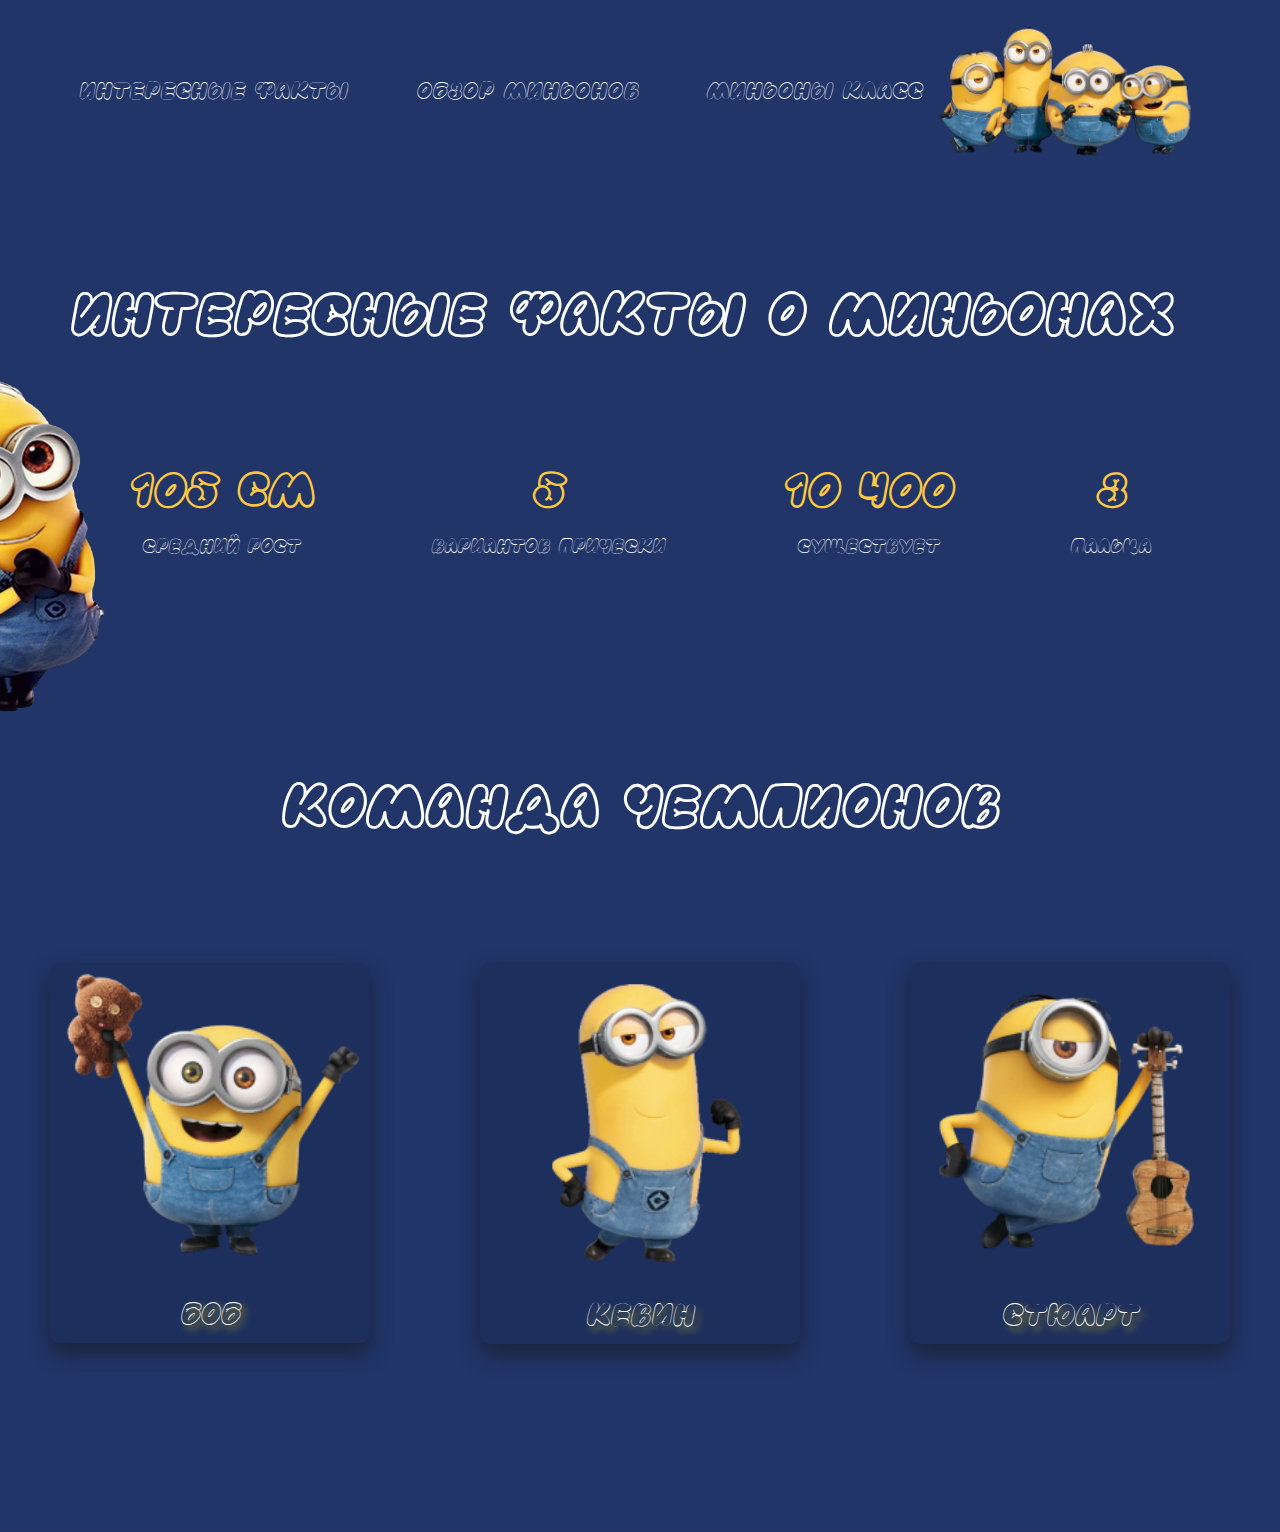
<file: index.html>
<!DOCTYPE html>
<html lang="en">
<head>
    <meta charset="UTF-8">
    <meta name="viewport" content="width=device-width, initial-scale=1.0">
    <link rel="stylesheet" href="./src/css/style.css">
    <title>Document</title>
</head>
<body>
    <section class="first-section">
        <div class="container first-section__nav-container">
            <nav class="first-section__nav nav-menu">
                <ul class="nav-menu__list">
                    <li class="nav-menu__list-item"><a href="#" class="nav-menu__link link">ИНТЕРЕСНЫЕ ФАКТЫ</a></li>
                    <li class="nav-menu__list-item"><a href="#" class="nav-menu__link link">ОБЗОР МИНЬОНОВ</a></li>
                    <li class="nav-menu__list-item"><a href="#" class="nav-menu__link link">МИНЬОНЫ КЛАСС</a></li>
                </ul>
            </nav>
            <header class="first-section__header">
                <a href="#"><img class="logo" src="./src/img/logo.png" alt=""></a>
            </header>
        </div>
        <div class="first-section__content-container content-container container">
            <h1 class="content-container__title title">ИНТЕРЕСНЫЕ ФАКТЫ О МИНЬОНАХ</h1>
            <div class="content-container__fact-box fact-box">
                <div class="fact-box__cards cards">
                    <p class="cards__title">105 см</p>
                    <p class="cards__text">СРЕДНИЙ РОСТ</p>
                </div>
                <div class="fact-box__cards cards">
                    <p class="cards__title">5</p>
                    <p class="cards__text">ВАРИАНТОВ ПРИЧЕСКИ</p>
                </div>
                <div class="fact-box__cards cards">
                    <p class="cards__title">10 400</p>
                    <p class="cards__text">СУЩЕСТВУЕТ</p>
                </div>
                <div class="fact-box__cards cards">
                    <p class="cards__title">3</p>
                    <p class="cards__text">ПАЛЬЦА</p>
                </div>
            </div>
            <div class="content-container__img-box img-box">
                <img src="./src/img/2.png" alt="" class="img-box__img">
            </div>
        </div>
    </section>
    <section class="second-section">
        <div class="second-section__content-menu content-menu container">
            <h2 class="second-section__title title">КОМАНДА ЧЕМПИОНОВ</h2>
            <div class="content-menu__cards-box cards-box">
                <div class="cards-box__box box">
                    <img src="./src/img/bob.png" alt="" class="box__img">
                    <p class="box__text">Боб</p>
                </div>
                <div class="cards-box__box box">
                    <img src="./src/img/kevin.png" alt="" class="box__img">
                    <p class="box__text">Кевин</p>
                </div>
                <div class="cards-box__box box">
                    <img src="./src/img/stuart.png" alt="" class="box__img">
                    <p class="box__text">Стюарт</p>
                </div>
            </div>
        </div>
    </section>
</body>
</html>
</file>
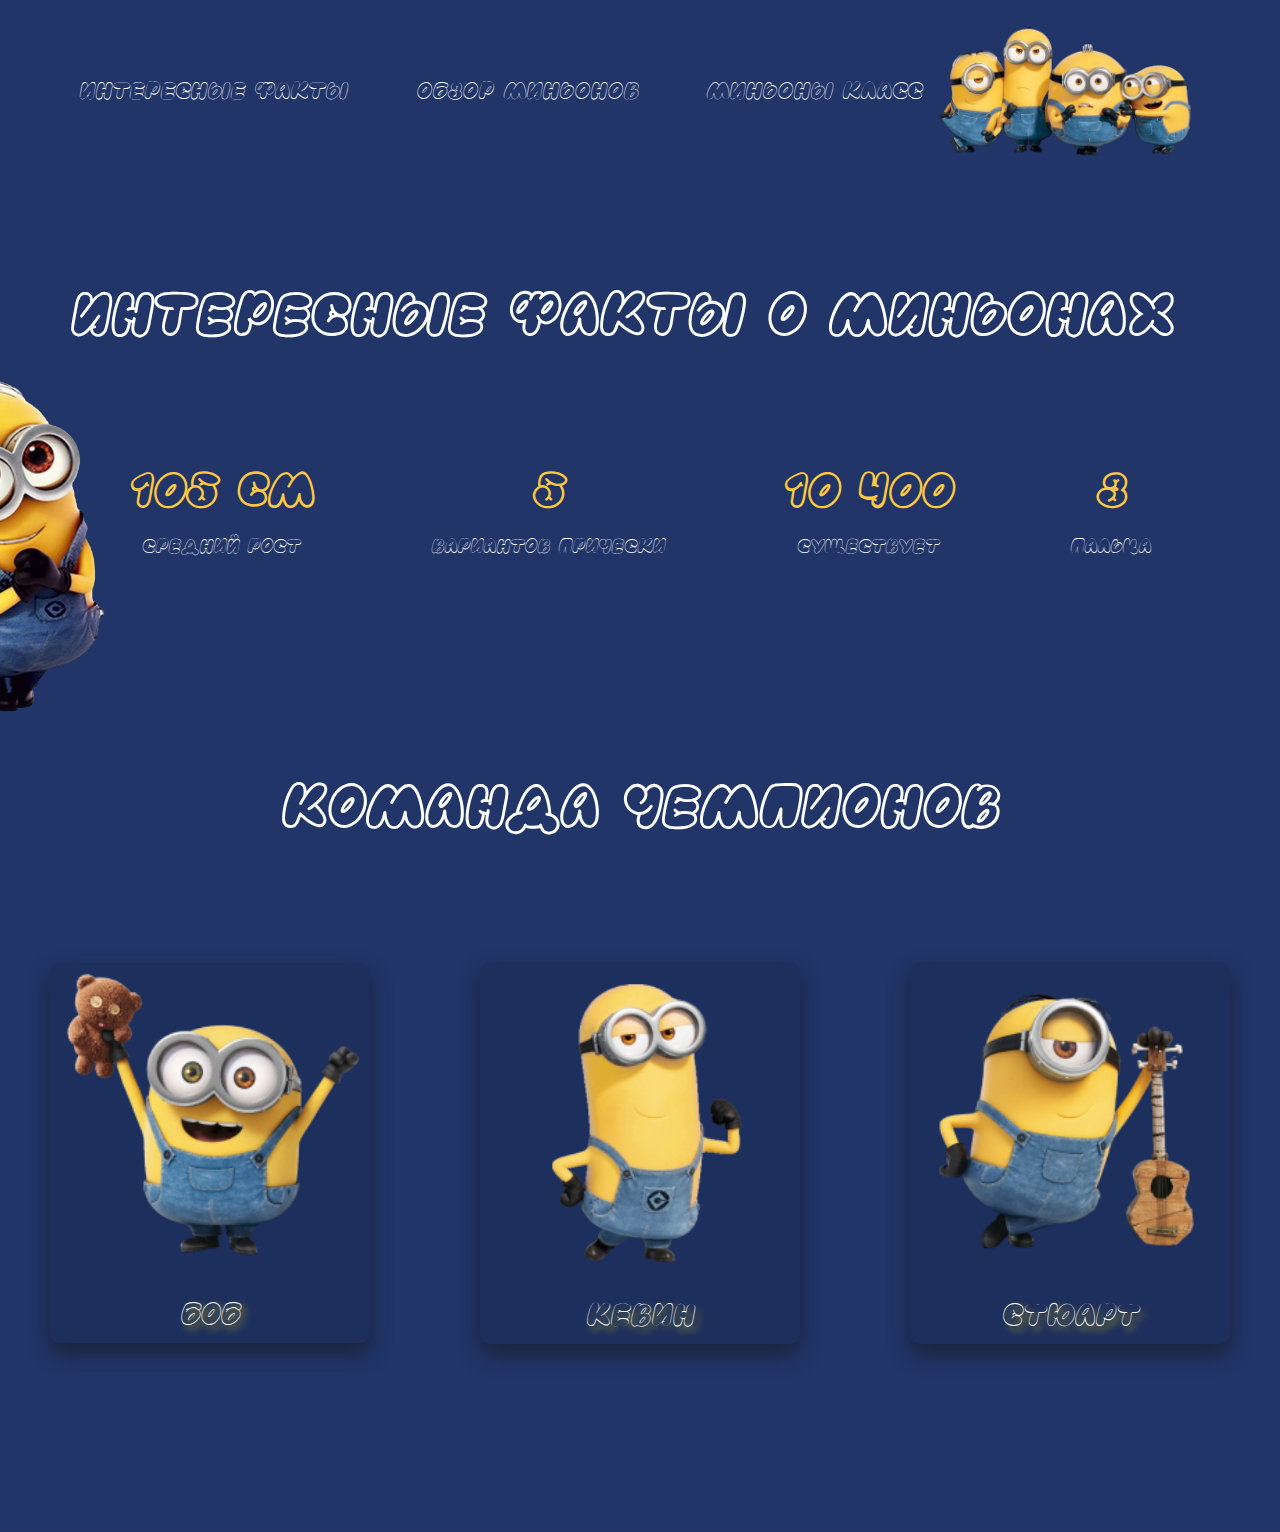
<file: src/index.html>
<!DOCTYPE html>
<html lang="en">
<head>
    <meta charset="UTF-8">
    <meta name="viewport" content="width=device-width, initial-scale=1.0">
    <link rel="stylesheet" href="css/style.css">
    <title>Document</title>
</head>
<body>
    <section class="first-section">
        <div class="container first-section__nav-container">
            <nav class="first-section__nav nav-menu">
                <ul class="nav-menu__list">
                    <li class="nav-menu__list-item"><a href="#" class="nav-menu__link link">ИНТЕРЕСНЫЕ ФАКТЫ</a></li>
                    <li class="nav-menu__list-item"><a href="#" class="nav-menu__link link">ОБЗОР МИНЬОНОВ</a></li>
                    <li class="nav-menu__list-item"><a href="#" class="nav-menu__link link">МИНЬОНЫ КЛАСС</a></li>
                </ul>
            </nav>
            <header class="first-section__header">
                <a href="#"><img class="logo" src="./img/logo.png" alt=""></a>
            </header>
        </div>
        <div class="first-section__content-container content-container container">
            <h1 class="content-container__title title">ИНТЕРЕСНЫЕ ФАКТЫ О МИНЬОНАХ</h1>
            <div class="content-container__fact-box fact-box">
                <div class="fact-box__cards cards">
                    <p class="cards__title">105 см</p>
                    <p class="cards__text">СРЕДНИЙ РОСТ</p>
                </div>
                <div class="fact-box__cards cards">
                    <p class="cards__title">5</p>
                    <p class="cards__text">ВАРИАНТОВ ПРИЧЕСКИ</p>
                </div>
                <div class="fact-box__cards cards">
                    <p class="cards__title">10 400</p>
                    <p class="cards__text">СУЩЕСТВУЕТ</p>
                </div>
                <div class="fact-box__cards cards">
                    <p class="cards__title">3</p>
                    <p class="cards__text">ПАЛЬЦА</p>
                </div>
            </div>
            <div class="content-container__img-box img-box">
                <img src="./img/2.png" alt="" class="img-box__img">
            </div>
        </div>
    </section>
    <section class="second-section">
        <div class="second-section__content-menu content-menu container">
            <h2 class="second-section__title title">КОМАНДА ЧЕМПИОНОВ</h2>
            <div class="content-menu__cards-box cards-box">
                <div class="cards-box__box box">
                    <img src="./img/bob.png" alt="" class="box__img">
                    <p class="box__text">Боб</p>
                </div>
                <div class="cards-box__box box">
                    <img src="./img/kevin.png" alt="" class="box__img">
                    <p class="box__text">Кевин</p>
                </div>
                <div class="cards-box__box box">
                    <img src="./img/stuart.png" alt="" class="box__img">
                    <p class="box__text">Стюарт</p>
                </div>
            </div>
        </div>
    </section>
</body>
</html>
</file>
<file: src/css/style.css>
/*! normalize.css v8.0.1 | MIT License | github.com/necolas/normalize.css */
/* Document
   ========================================================================== */
/**
 * 1. Correct the line height in all browsers.
 * 2. Prevent adjustments of font size after orientation changes in iOS.
 */
html {
  line-height: 1.15;
  /* 1 */
  -webkit-text-size-adjust: 100%;
  /* 2 */
}

/* Sections
   ========================================================================== */
/**
 * Remove the margin in all browsers.
 */
body {
  margin: 0;
}

/**
 * Render the `main` element consistently in IE.
 */
main {
  display: block;
}

/**
 * Correct the font size and margin on `h1` elements within `section` and
 * `article` contexts in Chrome, Firefox, and Safari.
 */
h1 {
  font-size: 2em;
  margin: 0.67em 0;
}

/* Grouping content
   ========================================================================== */
/**
 * 1. Add the correct box sizing in Firefox.
 * 2. Show the overflow in Edge and IE.
 */
hr {
  box-sizing: content-box;
  /* 1 */
  height: 0;
  /* 1 */
  overflow: visible;
  /* 2 */
}

/**
 * 1. Correct the inheritance and scaling of font size in all browsers.
 * 2. Correct the odd `em` font sizing in all browsers.
 */
pre {
  font-family: monospace, monospace;
  /* 1 */
  font-size: 1em;
  /* 2 */
}

/* Text-level semantics
   ========================================================================== */
/**
 * Remove the gray background on active links in IE 10.
 */
a {
  background-color: transparent;
}

/**
 * 1. Remove the bottom border in Chrome 57-
 * 2. Add the correct text decoration in Chrome, Edge, IE, Opera, and Safari.
 */
abbr[title] {
  border-bottom: none;
  /* 1 */
  text-decoration: underline;
  /* 2 */
  text-decoration: underline dotted;
  /* 2 */
}

/**
 * Add the correct font weight in Chrome, Edge, and Safari.
 */
b,
strong {
  font-weight: bolder;
}

/**
 * 1. Correct the inheritance and scaling of font size in all browsers.
 * 2. Correct the odd `em` font sizing in all browsers.
 */
code,
kbd,
samp {
  font-family: monospace, monospace;
  /* 1 */
  font-size: 1em;
  /* 2 */
}

/**
 * Add the correct font size in all browsers.
 */
small {
  font-size: 80%;
}

/**
 * Prevent `sub` and `sup` elements from affecting the line height in
 * all browsers.
 */
sub,
sup {
  font-size: 75%;
  line-height: 0;
  position: relative;
  vertical-align: baseline;
}

sub {
  bottom: -0.25em;
}

sup {
  top: -0.5em;
}

/* Embedded content
   ========================================================================== */
/**
 * Remove the border on images inside links in IE 10.
 */
img {
  border-style: none;
}

/* Forms
   ========================================================================== */
/**
 * 1. Change the font styles in all browsers.
 * 2. Remove the margin in Firefox and Safari.
 */
button,
input,
optgroup,
select,
textarea {
  font-family: inherit;
  /* 1 */
  font-size: 100%;
  /* 1 */
  line-height: 1.15;
  /* 1 */
  margin: 0;
  /* 2 */
}

/**
 * Show the overflow in IE.
 * 1. Show the overflow in Edge.
 */
button,
input {
  /* 1 */
  overflow: visible;
}

/**
 * Remove the inheritance of text transform in Edge, Firefox, and IE.
 * 1. Remove the inheritance of text transform in Firefox.
 */
button,
select {
  /* 1 */
  text-transform: none;
}

/**
 * Correct the inability to style clickable types in iOS and Safari.
 */
button,
[type="button"],
[type="reset"],
[type="submit"] {
  -webkit-appearance: button;
}

/**
 * Remove the inner border and padding in Firefox.
 */
button::-moz-focus-inner,
[type="button"]::-moz-focus-inner,
[type="reset"]::-moz-focus-inner,
[type="submit"]::-moz-focus-inner {
  border-style: none;
  padding: 0;
}

/**
 * Restore the focus styles unset by the previous rule.
 */
button:-moz-focusring,
[type="button"]:-moz-focusring,
[type="reset"]:-moz-focusring,
[type="submit"]:-moz-focusring {
  outline: 1px dotted ButtonText;
}

/**
 * Correct the padding in Firefox.
 */
fieldset {
  padding: 0.35em 0.75em 0.625em;
}

/**
 * 1. Correct the text wrapping in Edge and IE.
 * 2. Correct the color inheritance from `fieldset` elements in IE.
 * 3. Remove the padding so developers are not caught out when they zero out
 *    `fieldset` elements in all browsers.
 */
legend {
  box-sizing: border-box;
  /* 1 */
  color: inherit;
  /* 2 */
  display: table;
  /* 1 */
  max-width: 100%;
  /* 1 */
  padding: 0;
  /* 3 */
  white-space: normal;
  /* 1 */
}

/**
 * Add the correct vertical alignment in Chrome, Firefox, and Opera.
 */
progress {
  vertical-align: baseline;
}

/**
 * Remove the default vertical scrollbar in IE 10+.
 */
textarea {
  overflow: auto;
}

/**
 * 1. Add the correct box sizing in IE 10.
 * 2. Remove the padding in IE 10.
 */
[type="checkbox"],
[type="radio"] {
  box-sizing: border-box;
  /* 1 */
  padding: 0;
  /* 2 */
}

/**
 * Correct the cursor style of increment and decrement buttons in Chrome.
 */
[type="number"]::-webkit-inner-spin-button,
[type="number"]::-webkit-outer-spin-button {
  height: auto;
}

/**
 * 1. Correct the odd appearance in Chrome and Safari.
 * 2. Correct the outline style in Safari.
 */
[type="search"] {
  -webkit-appearance: textfield;
  /* 1 */
  outline-offset: -2px;
  /* 2 */
}

/**
 * Remove the inner padding in Chrome and Safari on macOS.
 */
[type="search"]::-webkit-search-decoration {
  -webkit-appearance: none;
}

/**
 * 1. Correct the inability to style clickable types in iOS and Safari.
 * 2. Change font properties to `inherit` in Safari.
 */
::-webkit-file-upload-button {
  -webkit-appearance: button;
  /* 1 */
  font: inherit;
  /* 2 */
}

/* Interactive
   ========================================================================== */
/*
 * Add the correct display in Edge, IE 10+, and Firefox.
 */
details {
  display: block;
}

/*
 * Add the correct display in all browsers.
 */
summary {
  display: list-item;
}

/* Misc
   ========================================================================== */
/**
 * Add the correct display in IE 10+.
 */
template {
  display: none;
}

/**
 * Add the correct display in IE 10.
 */
[hidden] {
  display: none;
}

html, body, div, span, applet, object, iframe,
h1, h2, h3, h4, h5, h6, p, blockquote, pre,
a, abbr, acronym, address, big, cite, code,
del, dfn, em, img, ins, kbd, q, s, samp,
small, strike, strong, sub, sup, tt, var,
b, u, i, center,
dl, dt, dd, ol, ul, li,
fieldset, form, label, legend,
table, caption, tbody, tfoot, thead, tr, th, td,
article, aside, canvas, details, embed,
figure, figcaption, footer, header, hgroup,
menu, nav, output, ruby, section, summary,
time, mark, audio, video {
  margin: 0;
  padding: 0;
  border: 0;
  font-size: 100%;
  font: inherit;
  vertical-align: baseline;
}

article, aside, details, figcaption, figure,
footer, header, hgroup, menu, nav, section {
  display: block;
}

html {
  height: 100%;
}

body {
  line-height: 1;
}

ol, ul {
  list-style: none;
}

blockquote, q {
  quotes: none;
}

blockquote:before, blockquote:after,
q:before, q:after {
  content: '';
  content: none;
}

table {
  border-collapse: collapse;
  border-spacing: 0;
}

@font-face {
  font-family: "SunDay";
  src: url(../fonts/ofont.ru_Buba.ttf);
  font-weight: regular;
  font-style: normal;
}

.container {
  max-width: 1140px;
  margin: 0 auto;
}

.link {
  text-decoration: none;
  color: white;
}

body {
  background-color: #213568;
  font-family: "SunDay";
}

.first-section {
  position: relative;
  min-height: 750px;
  padding-top: 16px;
  overflow: hidden;
  margin-bottom: 0px;
}

.first-section__nav-container {
  display: flex;
  flex-direction: row;
  justify-content: space-evenly;
  align-items: center;
}

.nav-menu {
  position: relative;
  top: -60px;
}

.nav-menu__list {
  display: flex;
  flex-direction: row;
}

.nav-menu__list-item {
  position: relative;
  margin-right: 68px;
  font-size: 24px;
}

.nav-menu__list-item:last-child {
  margin-right: 0px;
}

.nav-menu__link {
  color: white;
}

.logo {
  position: relative;
  top: -60px;
  width: 270px;
}

.title {
  color: white;
  font-weight: bold;
  font-size: 60px;
}

.content-container__title {
  margin-bottom: 120px;
}

.fact-box {
  display: flex;
  flex-direction: row;
  justify-content: space-around;
  align-items: center;
}

.cards {
  display: flex;
  flex-direction: column;
  justify-content: space-between;
  align-items: center;
}

.cards__title {
  font-size: 48px;
  font-weight: bold;
  color: #FFC93F;
  margin-bottom: 20px;
}

.cards__text {
  color: white;
  font-size: 20px;
}

.img-box {
  width: 200px;
  height: 200px;
  position: relative;
  left: -250px;
  top: -190px;
}

.img-box__img {
  position: absolute;
  width: 350px;
}

.second-section {
  position: relative;
  min-height: 750px;
  padding-top: 16px;
  overflow: hidden;
  margin-bottom: 0px;
}

.second-section__title {
  margin-bottom: 120px;
}

.content-menu {
  display: flex;
  justify-content: center;
  flex-direction: column;
  align-items: center;
}

.cards-box {
  display: flex;
  flex-direction: row;
  align-items: center;
}

.box {
  background-color: rgba(0, 0, 0, 0.1);
  box-shadow: 0px 10px 20px #1A2339;
  width: 320px;
  border-radius: 10px;
  margin-right: 110px;
  display: flex;
  flex-direction: column;
  align-items: center;
  justify-content: center;
}

.box:last-child {
  margin-right: 0px;
}

.box__text {
  color: white;
  text-shadow: #ffe600 4px 4px 7px;
  font-size: 32px;
  margin-bottom: 10px;
}

.box__img {
  width: 300px;
  margin-bottom: 40px;
}
</file>
